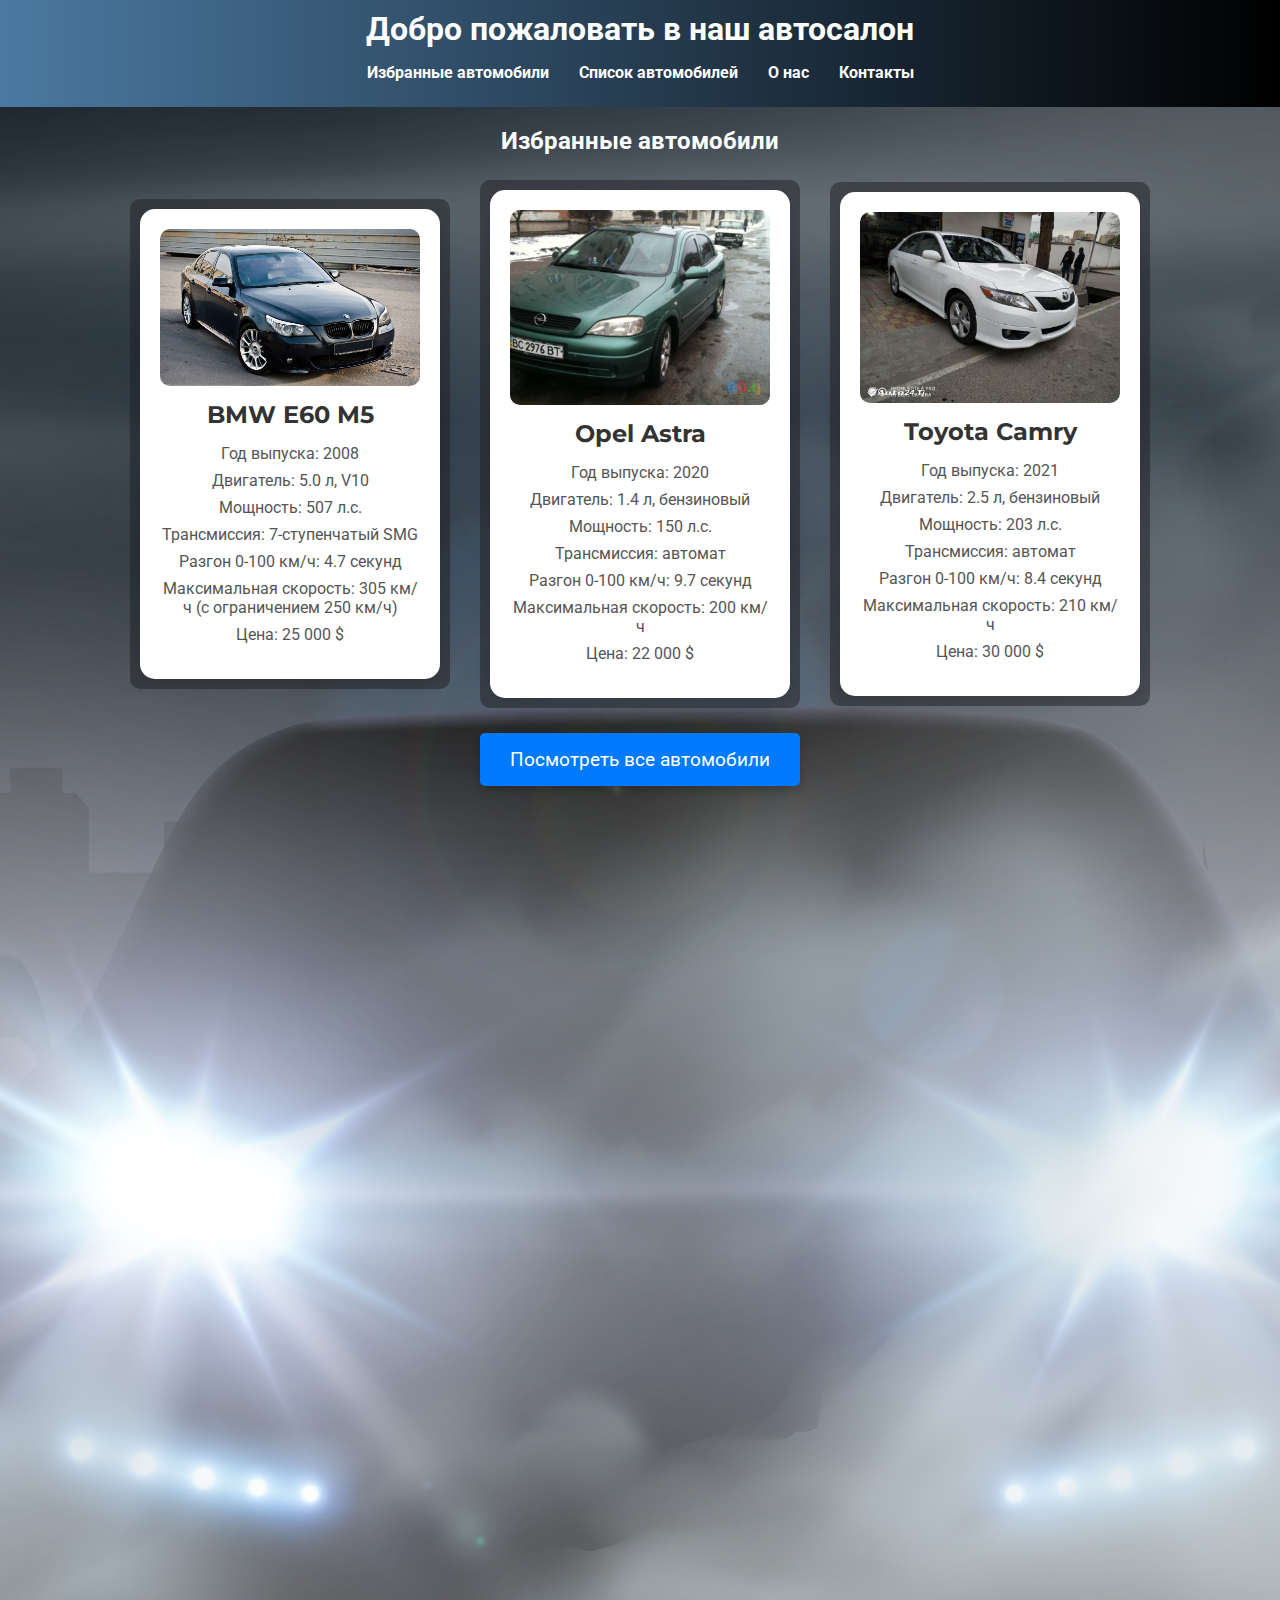
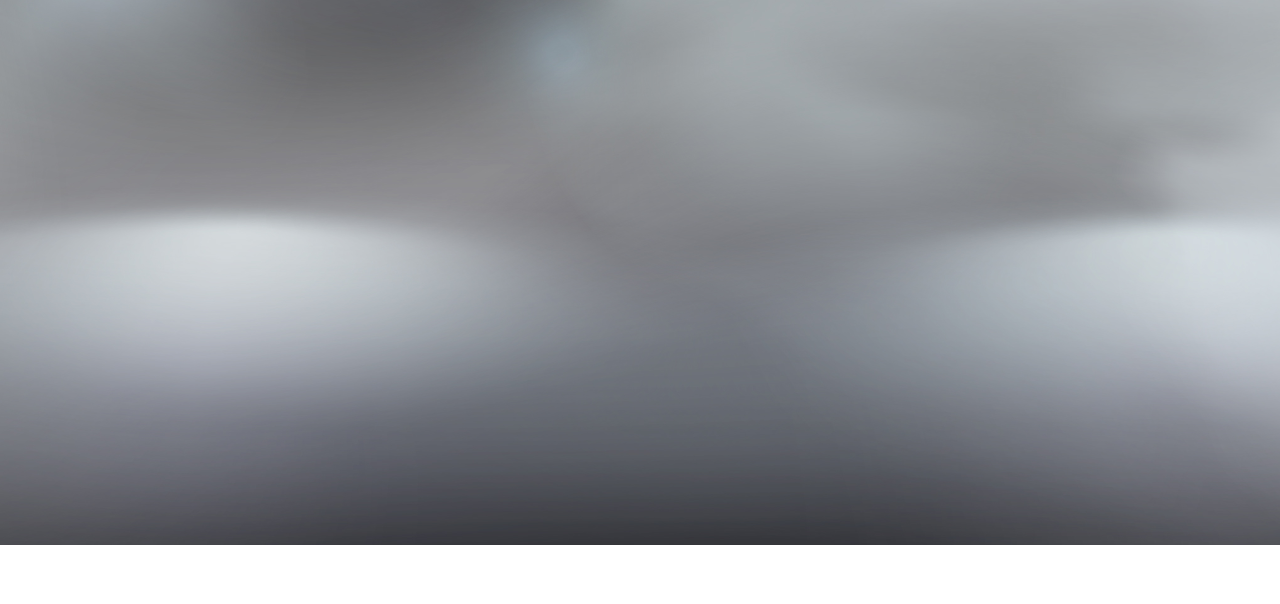
<file: index.html>
<!DOCTYPE html>
<html lang="ru">
<head>
    <meta charset="UTF-8">
    <meta name="viewport" content="width=device-width, initial-scale=1.0">
    <title>Автосалон</title>
    <link rel="stylesheet" href="styles.css">
    <link href="https://fonts.googleapis.com/css2?family=Roboto:wght@400;700&family=Montserrat:wght@400;700&display=swap" rel="stylesheet">
</head>
<body>
    <header>
        <h1>Добро пожаловать в наш автосалон</h1>
        <nav>
            <ul>
                <li><a href="#featured">Избранные автомобили</a></li>
                <li><a href="cars-list.html">Список автомобилей</a></li>
                <li><a href="#about">О нас</a></li>
                <li><a href="#contact">Контакты</a></li>
            </ul>
        </nav>
    </header>

    <section id="featured">
        <h2>Избранные автомобили</h2>
        <div class="slider">
            <div class="car-card">
                <img src="post-75417-1401304656.jpg" alt="BMW E60 M5">
                <h3>BMW E60 M5</h3>
                <ul>
                    <li>Год выпуска: 2008</li>
                    <li>Двигатель: 5.0 л, V10</li>
                    <li>Мощность: 507 л.с.</li>
                    <li>Трансмиссия: 7-ступенчатый SMG</li>
                    <li>Разгон 0-100 км/ч: 4.7 секунд</li>
                    <li>Максимальная скорость: 305 км/ч (с ограничением 250 км/ч)</li>
                    <li>Цена: 25 000 $</li>
                </ul>
            </div>

            <div class="car-card">
                <img src="0_orig.jpg" alt="Opel Astra">
                <h3>Opel Astra</h3>
                <ul>
                    <li>Год выпуска: 2020</li>
                    <li>Двигатель: 1.4 л, бензиновый</li>
                    <li>Мощность: 150 л.с.</li>
                    <li>Трансмиссия: автомат</li>
                    <li>Разгон 0-100 км/ч: 9.7 секунд</li>
                    <li>Максимальная скорость: 200 км/ч</li>
                    <li>Цена: 22 000 $</li>
                </ul>
            </div>


            <div class="car-card">
                <img src="722_101_thb.jpg" alt="Toyota Camry">
                <h3>Toyota Camry</h3>
                <ul>
                    <li>Год выпуска: 2021</li>
                    <li>Двигатель: 2.5 л, бензиновый</li>
                    <li>Мощность: 203 л.с.</li>
                    <li>Трансмиссия: автомат</li>
                    <li>Разгон 0-100 км/ч: 8.4 секунд</li>
                    <li>Максимальная скорость: 210 км/ч</li>
                    <li>Цена: 30 000 $</li>
                </ul>
            </div>
        </div>
        <a href="cars-list.html" class="view-all-button">Посмотреть все автомобили</a>
    </section>

    <section id="about">
        <div class="about-content">
            <h2>О нас</h2>
            <p>
                Добро пожаловать в наш автосалон! Мы — команда профессионалов, 
                работающих в автомобильной индустрии более 10 лет. Наша основная 
                цель — предоставить вам лучшее качество обслуживания и широкий 
                ассортимент автомобилей, чтобы вы могли найти именно то, что 
                ищете.
            </p>
            <p>
                Мы предлагаем как новые, так и подержанные автомобили, которые 
                прошли строгую проверку качества. Наши эксперты готовы помочь вам 
                в выборе идеального автомобиля, учитывая ваши потребности и бюджет.
            </p>
        </div>
    </section>

    <section id="contact">
        <div class="contact-content">
            <h2>Контакты</h2>
            <p><strong>Адрес:</strong> Город Худжанд, Страна Таджистан</p>
            <p><strong>Телефон:</strong> +992 40 880 7474</p>
            <p><strong>Email:</strong> info@autosaloon.com</p>
            <p><strong>Часы работы:</strong></p>
            <ul>
                <li>Пн-Пт: 9:00 - 18:00</li>
                <li>Сб: 10:00 - 16:00</li>
                <li>Вс: Закрыто</li>
            </ul>
        </div>
    </section>

    <footer>
        <p>Автосалон &copy; 2024. Все права защищены.</p>
    </footer>
</body>
</html>
</file>
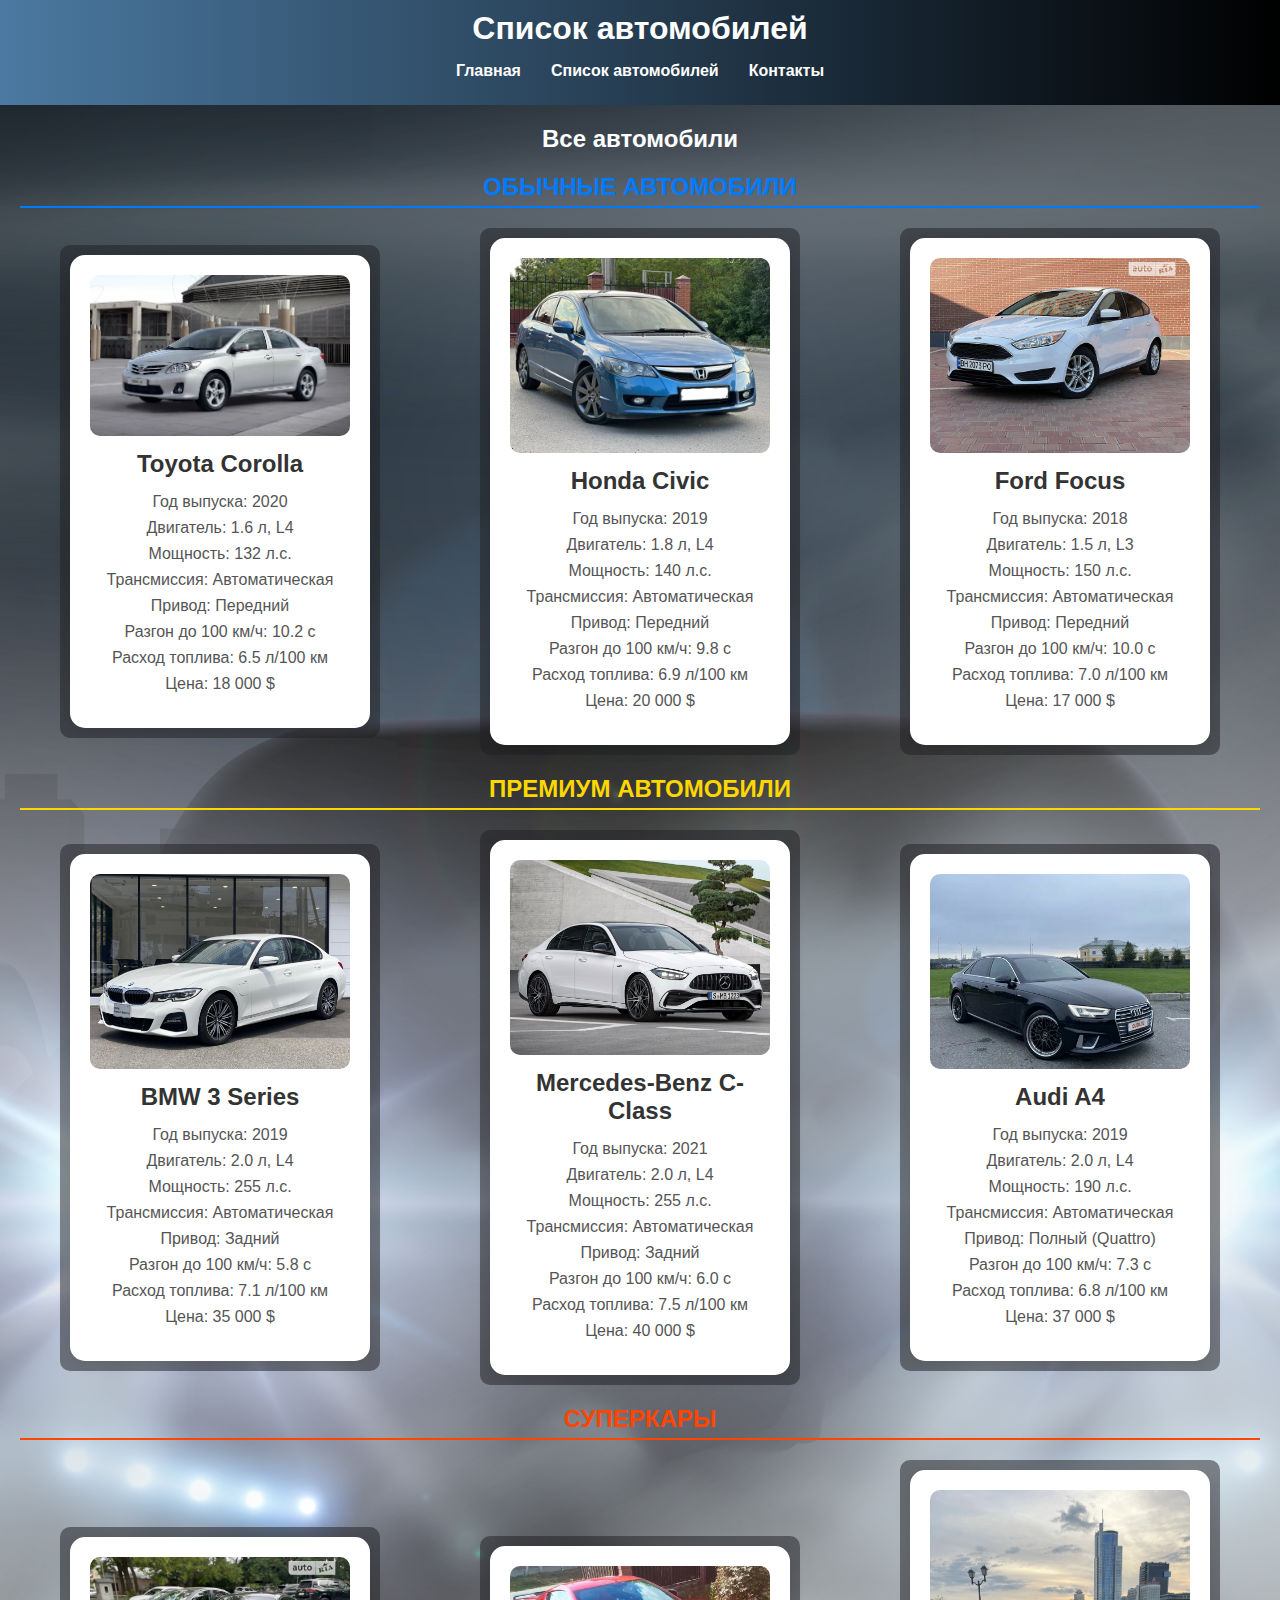
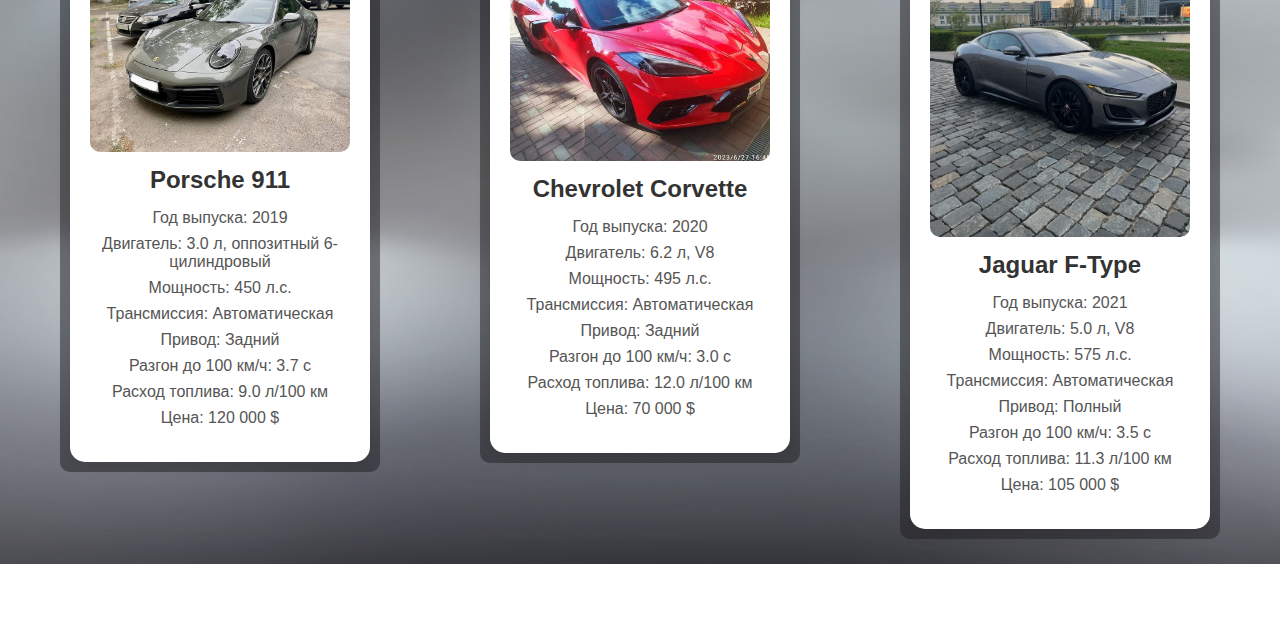
<file: cars-list.html>
<!DOCTYPE html>
<html lang="ru">
<head>
    <meta charset="UTF-8">
    <meta name="viewport" content="width=device-width, initial-scale=1.0">
    <title>Список автомобилей</title>
    <link rel="stylesheet" href="styles.css">
</head>
<body>
    <header>
        <h1>Список автомобилей</h1>
        <nav>
            <ul>
                <li><a href="index.html">Главная</a></li>
                <li><a href="#cars">Список автомобилей</a></li>
                <li><a href="#contact">Контакты</a></li>
            </ul>
        </nav>
    </header>

    <section id="cars">
        <h2>Все автомобили</h2>

        <!-- Обычные автомобили -->
        <h3 class="ordinary">Обычные автомобили</h3>
        <div class="car-list">
            <div class="car-card">
                <img src="auto_main.webp" alt="Toyota Corolla">
                <h3>Toyota Corolla</h3>
                <ul>
                    <li>Год выпуска: 2020</li>
                    <li>Двигатель: 1.6 л, L4</li>
                    <li>Мощность: 132 л.с.</li>
                    <li>Трансмиссия: Автоматическая</li>
                    <li>Привод: Передний</li>
                    <li>Разгон до 100 км/ч: 10.2 с</li>
                    <li>Расход топлива: 6.5 л/100 км</li>
                    <li>Цена: 18 000 $</li>
                </ul>
            </div>

            <div class="car-card">
                <img src="nrlgJqzX9adWlHm4bfXljAlxiuHNs-_uKbUSB4jsgcXIQPJrL3FaF2C_pyZ_8enmzUu9lDvEZF-ggtvB-2Un01h3.jpg" alt="Honda Civic">
                <h3>Honda Civic</h3>
                <ul>
                    <li>Год выпуска: 2019</li>
                    <li>Двигатель: 1.8 л, L4</li>
                    <li>Мощность: 140 л.с.</li>
                    <li>Трансмиссия: Автоматическая</li>
                    <li>Привод: Передний</li>
                    <li>Разгон до 100 км/ч: 9.8 с</li>
                    <li>Расход топлива: 6.9 л/100 км</li>
                    <li>Цена: 20 000 $</li>
                </ul>
            </div>

            <div class="car-card">
                <img src="Ford_Focus__474166111f.jpg" alt="Ford Focus">
                <h3>Ford Focus</h3>
                <ul>
                    <li>Год выпуска: 2018</li>
                    <li>Двигатель: 1.5 л, L3</li>
                    <li>Мощность: 150 л.с.</li>
                    <li>Трансмиссия: Автоматическая</li>
                    <li>Привод: Передний</li>
                    <li>Разгон до 100 км/ч: 10.0 с</li>
                    <li>Расход топлива: 7.0 л/100 км</li>
                    <li>Цена: 17 000 $</li>
                </ul>
            </div>
        </div>

        <!-- Премиум автомобили -->
        <h3 class="premium">Премиум автомобили</h3>
        <div class="car-list">
            <div class="car-card">
                <img src="bmw_3-series_1084231.jpg" alt="BMW 3 Series">
                <h3>BMW 3 Series</h3>
                <ul>
                    <li>Год выпуска: 2019</li>
                    <li>Двигатель: 2.0 л, L4</li>
                    <li>Мощность: 255 л.с.</li>
                    <li>Трансмиссия: Автоматическая</li>
                    <li>Привод: Задний</li>
                    <li>Разгон до 100 км/ч: 5.8 с</li>
                    <li>Расход топлива: 7.1 л/100 км</li>
                    <li>Цена: 35 000 $</li>
                </ul>
            </div>

            <div class="car-card">
                <img src="mercedes-benz_c-class_1105904.jpg" alt="Mercedes C-Class">
                <h3>Mercedes-Benz C-Class</h3>
                <ul>
                    <li>Год выпуска: 2021</li>
                    <li>Двигатель: 2.0 л, L4</li>
                    <li>Мощность: 255 л.с.</li>
                    <li>Трансмиссия: Автоматическая</li>
                    <li>Привод: Задний</li>
                    <li>Разгон до 100 км/ч: 6.0 с</li>
                    <li>Расход топлива: 7.5 л/100 км</li>
                    <li>Цена: 40 000 $</li>
                </ul>
            </div>

            <div class="car-card">
                <img src="1221.webp" alt="Audi A4">
                <h3>Audi A4</h3>
                <ul>
                    <li>Год выпуска: 2019</li>
                    <li>Двигатель: 2.0 л, L4</li>
                    <li>Мощность: 190 л.с.</li>
                    <li>Трансмиссия: Автоматическая</li>
                    <li>Привод: Полный (Quattro)</li>
                    <li>Разгон до 100 км/ч: 7.3 с</li>
                    <li>Расход топлива: 6.8 л/100 км</li>
                    <li>Цена: 37 000 $</li>
                </ul>
            </div>
        </div>

        <!-- Суперкары -->
        <h3 class="supercar">Суперкары</h3>
        <div class="car-list">
            <div class="car-card">
                <img src="22222.jpg" alt="Porsche 911">
                <h3>Porsche 911</h3>
                <ul>
                    <li>Год выпуска: 2019</li>
                    <li>Двигатель: 3.0 л, оппозитный 6-цилиндровый</li>
                    <li>Мощность: 450 л.с.</li>
                    <li>Трансмиссия: Автоматическая</li>
                    <li>Привод: Задний</li>
                    <li>Разгон до 100 км/ч: 3.7 с</li>
                    <li>Расход топлива: 9.0 л/100 км</li>
                    <li>Цена: 120 000 $</li>
                </ul>
            </div>

            <div class="car-card">
                <img src="456x342.webp" alt="Chevrolet Corvette">
                <h3>Chevrolet Corvette</h3>
                <ul>
                    <li>Год выпуска: 2020</li>
                    <li>Двигатель: 6.2 л, V8</li>
                    <li>Мощность: 495 л.с.</li>
                    <li>Трансмиссия: Автоматическая</li>
                    <li>Привод: Задний</li>
                    <li>Разгон до 100 км/ч: 3.0 с</li>
                    <li>Расход топлива: 12.0 л/100 км</li>
                    <li>Цена: 70 000 $</li>
                </ul>
            </div>

            <div class="car-card">
                <img src="1200x900n.webp" alt="Jaguar F-Type">
                <h3>Jaguar F-Type</h3>
                <ul>
                    <li>Год выпуска: 2021</li>
                    <li>Двигатель: 5.0 л, V8</li>
                    <li>Мощность: 575 л.с.</li>
                    <li>Трансмиссия: Автоматическая</li>
                    <li>Привод: Полный</li>
                    <li>Разгон до 100 км/ч: 3.5 с</li>
                    <li>Расход топлива: 11.3 л/100 км</li>
                    <li>Цена: 105 000 $</li>
                </ul>
            </div>
        </div>

    </section>

    <footer>
        <p>Автосалон &copy; 2024. Все права защищены.</p>
    </footer>
</body>
</html>
</file>
<file: styles.css>
* {
    margin: 0;
    padding: 0;
    box-sizing: border-box;
}

body {
    font-family: 'Arial', sans-serif;
    background-color: #000000;
    color: #000000;
}

header {
    background: linear-gradient(90deg, #4b79a1, #000000);
    color: rgb(0, 0, 0);
    padding: 20px 0;
    text-align: center;
}

nav ul {
    list-style: none;
    display: flex;
    justify-content: center;
}

nav ul li {
    margin: 0 20px;
}

nav ul li a {
    color: white;
    text-decoration: none;
    font-weight: bold;
}

section {
    padding: 40px 20px;
    text-align: center;
}

.slider, .car-list {
    display: flex;
    justify-content: center;
    align-items: center;
    flex-wrap: wrap;
    gap: 20px;
}

.car-card {
    background-color: white;
    border-radius: 10px;
    padding: 20px;
    box-shadow: 0 4px 8px rgba(0, 0, 0, 0.1);
    width: 300px;
    transition: transform 0.3s;
}

.car-card:hover {
    transform: scale(1.05);
}

.car-card img {
    width: 100%;
    border-radius: 10px;
}

h2 {
    margin-bottom: 20px;
    color: #000000;
}

h3 {
    margin: 15px 0;
    font-size: 1.5em;
    color: #000000;
}

ul {
    list-style-type: none;
    padding: 0;
    margin: 15px 0;
}

ul li {
    margin-bottom: 5px;
}

.view-all-button {
    display: inline-block;
    margin-top: 20px;
}
body {
    font-family: Arial, sans-serif;
    margin: 0;
    padding: 0;
    background-color: #f4f4f4; /* Цвет фона страницы */
}

header {
    background-color: #000000; /* Темный фон для шапки */
    color: white; /* Цвет текста */
    padding: 10px 20px;
    text-align: center;
}

nav ul {
    list-style: none;
    padding: 0;
}

nav ul li {
    display: inline;
    margin: 0 15px;
}

nav ul li a {
    color: white;
    text-decoration: none;
}

section {
    padding: 20px;
}

h2, h3 {
    color: #000000; /* Цвет заголовков */
}

.car-list {
    display: flex;
    flex-wrap: wrap; /* Позволяет элементам обтекать */
    justify-content: space-between;
}

.car-card {
    background: white; /* Фоновый цвет карточки */
    border-radius: 10px; /* Закругленные углы */
    box-shadow: 0 4px 20px rgba(255, 0, 0, 0.908); /* Тень под карточкой */
    margin: 15px;
    padding: 20px;
    transition: transform 0.3s, box-shadow 0.3s; /* Плавные переходы */
    position: relative; /* Относительное позиционирование для псевдоэлементов */
}

.car-card:hover {
    transform: scale(1.05); /* Увеличение при наведении */
    box-shadow: 0 8px 30px rgba(255, 255, 255, 0.2); /* Увеличенная тень при наведении */
}

.car-card::before {
    content: '';
    position: absolute;
    top: -10px;
    left: -10px;
    right: -10px;
    bottom: -10px;
    border-radius: 10px;
    background: rgba(33, 34, 37, 0.512); /* Светлый эффект вокруг карточки */
    z-index: -1; /* Помещает эффект за карточкой */
    transition: opacity 0.3s; /* Плавный переход */
}

.car-card:hover::before {
    opacity: 1; /* Эффект видим при наведении */
}

footer {
    text-align: center;
    padding: 20px;
    background-color: #ffffff; /* Темный фон для подвала */
    color: white; /* Цвет текста */
    position: relative; /* Относительное позиционирование */
}
/* Основной стиль для заголовков */
h2, h3 {
    color: #ffffff; /* Цвет заголовков по умолчанию */
}

/* Стиль для заголовка обычных автомобилей */
h3.ordinary {
    color: #007BFF; /* Синий цвет для обычных автомобилей */
    font-weight: bold; /* Полужирный шрифт */
    text-transform: uppercase; /* Преобразование текста в верхний регистр */
    border-bottom: 2px solid #007BFF; /* Подчеркивание */
    padding-bottom: 5px; /* Отступ снизу */
}

/* Стиль для заголовка премиум автомобилей */
h3.premium {
    color: #FFD700; /* Золотой цвет для премиум автомобилей */
    font-weight: bold; /* Полужирный шрифт */
    text-transform: uppercase; /* Преобразование текста в верхний регистр */
    border-bottom: 2px solid #FFD700; /* Подчеркивание */
    padding-bottom: 5px; /* Отступ снизу */
}

/* Стиль для заголовка суперкаров */
h3.supercar {
    color: #FF4500; /* Оранжевый цвет для суперкаров */
    font-weight: bold; /* Полужирный шрифт */
    text-transform: uppercase; /* Преобразование текста в верхний регистр */
    border-bottom: 2px solid #FF4500; /* Подчеркивание */
    padding-bottom: 5px; /* Отступ снизу */
}
/* Общие стили для body */
body {
    font-family: 'Roboto', sans-serif; /* Используем Roboto как основной шрифт */
    margin: 0;
    padding: 0;
    background-color: #f4f4f4; /* Цвет фона страницы */
}

/* Стиль для заголовка "О нас" */
.about-content h2 {
    color: #333; /* Цвет заголовка */
    font-family: 'Montserrat', sans-serif; /* Используем Montserrat для заголовка */
    font-weight: 700; /* Жирный шрифт */
    font-size: 2em; /* Размер шрифта заголовка */
}

/* Остальные стили остаются без изменений */
body {
    background-image: url('31445.jpg'); /* Путь к изображению фона */
    background-size: cover; /* Заполнение всего экрана изображением */
    background-position: center; /* Центрирование изображения */
}
/* Стиль для раздела "Контакты" */
#contact {
    display: flex; /* Используем flexbox для центрирования */
    justify-content: center; /* Центрирование по горизонтали */
    align-items: center; /* Центрирование по вертикали */
    height: auto; /* Высота блока автоматически подстраивается под содержимое */
    padding: 40px; /* Внутренние отступы */
}

/* Стиль для контента "Контакты" */
.contact-content {
    background-color: rgba(255, 255, 255, 0.9); /* Полупрозрачный белый фон для блока */
    padding: 40px;
    border-radius: 15px; /* Закругленные углы */
    box-shadow: 0 4px 20px rgba(0, 0, 0, 0.2); /* Тень для глубины */
    opacity: 0; /* Начальная непрозрачность для анимации */
    transform: scale(0.9); /* Начальное уменьшение для эффекта */
    animation: fadeInContact 1s forwards; /* Анимация появления */
}

/* Анимация появления для раздела "Контакты" */
@keyframes fadeInContact {
    0% {
        opacity: 0; /* Начальная непрозрачность */
        transform: scale(0.9); /* Начальное уменьшение */
    }
    100% {
        opacity: 1; /* Полная непрозрачность */
        transform: scale(1); /* Возвращение в исходное положение */
    }
}

/* Стиль для заголовка "Контакты" */
.contact-content h2 {
    color: #333; /* Цвет заголовка */
    font-family: 'Montserrat', sans-serif; /* Используем Montserrat для заголовка */
    font-weight: 700; /* Жирный шрифт */
    font-size: 2.5em; /* Размер шрифта заголовка */
    margin-bottom: 20px; /* Отступ снизу */
}

/* Стиль для текста "Контакты" */
.contact-content p {
    color: #555; /* Цвет текста */
    line-height: 1.6; /* Интервал между строками */
    font-size: 1.1em; /* Размер шрифта текста */
}

/* Стиль для списка часов работы */
.contact-content ul {
    list-style-type: none; /* Убираем маркеры списка */
    padding: 0; /* Убираем отступы */
}

/* Стиль для социальных ссылок */
.social-links {
    display: flex; /* Используем flexbox для горизонтального расположения */
    gap: 15px; /* Промежуток между элементами */
    margin-top: 10px; /* Отступ сверху */
}

.social-links a {
    text-decoration: none; /* Убираем подчеркивание */
    color: #007BFF; /* Цвет ссылок */
    transition: color 0.3s; /* Плавный переход цвета при наведении */
}

.social-links a:hover {
    color: #0056b3; /* Цвет ссылок при наведении */
}


/* Стиль для раздела "О нас" */
#about {
    display: flex; /* Используем flexbox для центрирования */
    justify-content: center; /* Центрирование по горизонтали */
    align-items: center; /* Центрирование по вертикали */
    height: 100vh; /* Занимаем всю высоту экрана */
}

/* Стиль для контента "О нас" */
.about-content {
    background-color: rgba(255, 255, 255, 0.9); /* Полупрозрачный белый фон для блока */
    padding: 40px;
    border-radius: 15px; /* Закругленные углы */
    box-shadow: 0 4px 20px rgba(0, 0, 0, 0.2); /* Увеличенная тень для глубины */
    opacity: 0; /* Начальная непрозрачность для анимации */
    transform: scale(0.9); /* Начальное уменьшение для эффекта */
    animation: fadeInAbout 1s forwards; /* Анимация появления */
}

/* Анимация появления для раздела "О нас" */
@keyframes fadeInAbout {
    0% {
        opacity: 0; /* Начальная непрозрачность */
        transform: scale(0.9); /* Начальное уменьшение */
    }
    100% {
        opacity: 1; /* Полная непрозрачность */
        transform: scale(1); /* Возвращение в исходное положение */
    }
}

/* Стиль для заголовка "О нас" */
.about-content h2 {
    color: #333; /* Цвет заголовка */
    font-family: 'Montserrat', sans-serif; /* Используем Montserrat для заголовка */
    font-weight: 700; /* Жирный шрифт */
    font-size: 2.5em; /* Размер шрифта заголовка */
    margin-bottom: 20px; /* Отступ снизу */
}

/* Стиль для текста "О нас" */
.about-content p {
    color: #555; /* Цвет текста */
    line-height: 1.6; /* Интервал между строками */
    font-size: 1.1em; /* Размер шрифта текста */
}
/* Стиль для кнопки "Посмотреть все автомобили" */
.view-all-button {
    display: inline-block; /* Делаем элемент блочным для управления размерами */
    padding: 15px 30px; /* Внутренние отступы */
    font-size: 1.2em; /* Размер шрифта */
    color: #fff; /* Цвет текста */
    background-color: #007BFF; /* Цвет фона */
    border: none; /* Убираем рамку */
    border-radius: 5px; /* Закругленные углы */
    text-decoration: none; /* Убираем подчеркивание */
    transition: background-color 0.3s, transform 0.3s; /* Плавный переход для фона и трансформации */
    box-shadow: 0 4px 10px rgba(0, 0, 0, 0.2); /* Тень */
}

/* Эффект при наведении на кнопку */
.view-all-button:hover {
    background-color: #0056b3; /* Цвет фона при наведении */
    transform: scale(1.05); /* Увеличение размера при наведении */
}
/* Стиль для раздела "Премиум автомобили" */
#premium-cars {
    background-color: #f8f9fa; /* Светлый фон для раздела */
    padding: 40px 20px; /* Внутренние отступы */
}

/* Стиль для заголовка "Премиум автомобили" */
#premium-cars h2 {
    text-align: center; /* Центрирование заголовка */
    color: #333; /* Цвет заголовка */
    font-family: 'Montserrat', sans-serif; /* Шрифт для заголовка */
    font-weight: 700; /* Жирный шрифт */
    font-size: 2.5em; /* Размер шрифта заголовка */
    margin-bottom: 30px; /* Отступ снизу */
}

/* Общий стиль для списка автомобилей */
.car-list {
    display: flex; /* Используем flexbox для расположения карточек */
    justify-content: space-around; /* Равномерное распределение карточек */
    flex-wrap: wrap; /* Перенос карточек на новую строку */
}

/* Стиль для карточек автомобилей */
.car-card {
    background-color: #fff; /* Белый фон карточки */
    border-radius: 15px; /* Закругленные углы */
    box-shadow: 0 4px 15px rgba(0, 0, 0, 0.1); /* Легкая тень */
    margin: 15px; /* Отступы между карточками */
    padding: 20px; /* Внутренние отступы */
    width: 300px; /* Фиксированная ширина карточки */
    transition: transform 0.3s; /* Плавный переход для эффекта */
}

/* Эффект при наведении на карточку автомобиля */
.car-card:hover {
    transform: translateY(-5px); /* Поднимаем карточку при наведении */
}

/* Стиль для заголовков автомобилей */
.car-card h3 {
    font-family: 'Montserrat', sans-serif; /* Шрифт для названий автомобилей */
    color: #333; /* Цвет текста */
    font-size: 1.5em; /* Размер шрифта */
    margin: 10px 0; /* Отступы сверху и снизу */
}

/* Стиль для списков характеристик автомобилей */
.car-card ul {
    list-style-type: none; /* Убираем маркеры списка */
    padding: 0; /* Убираем отступы */
}

.car-card li {
    color: #555; /* Цвет текста */
    margin-bottom: 8px; /* Отступ снизу для элементов списка */
}
</file>
